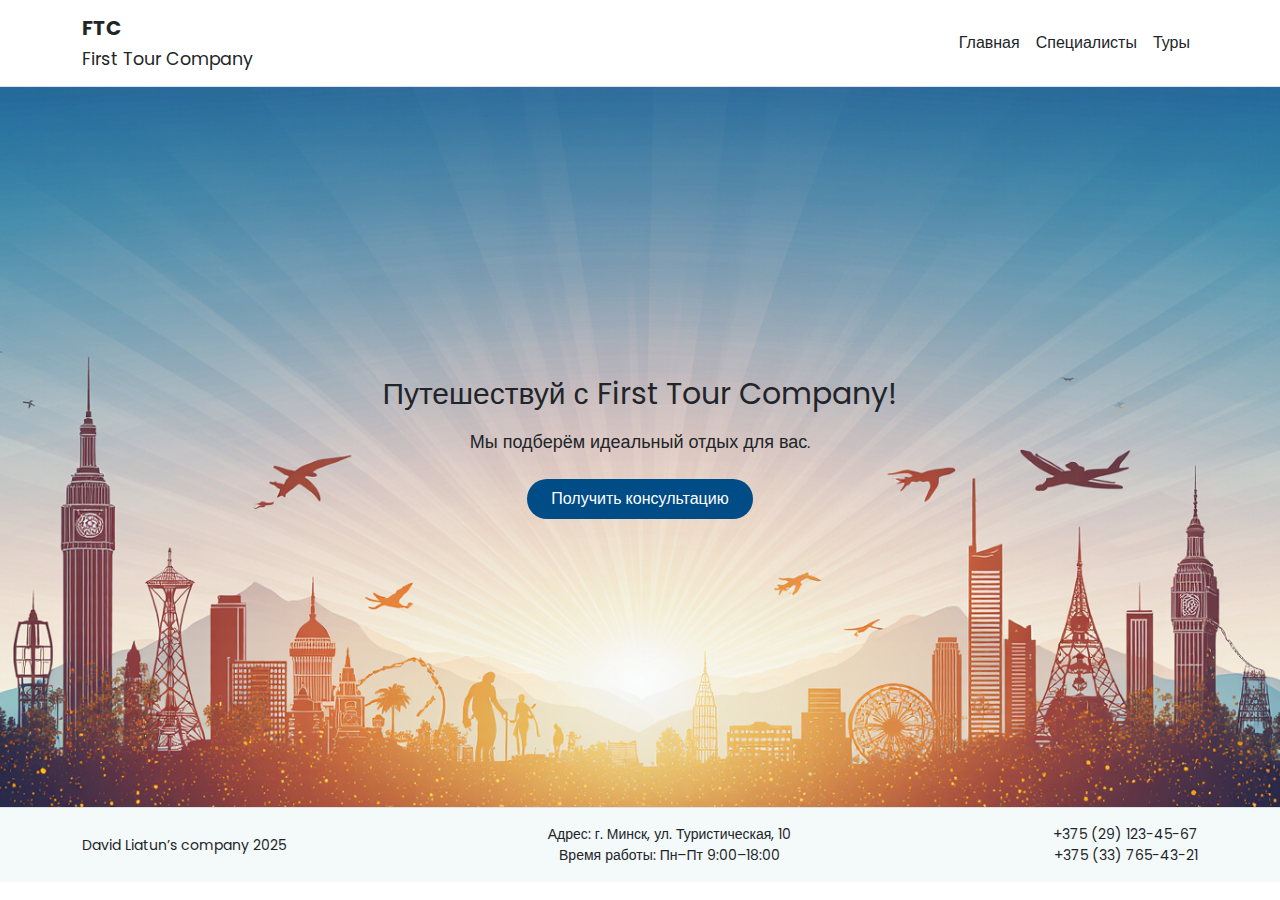
<file: index.html>
<!DOCTYPE html>
<html lang="ru">
<head>
  <meta charset="UTF-8">
  <meta name="viewport" content="width=device-width, initial-scale=1.0">
  <title>First Tour Company</title>
  <!-- Bootstrap -->
  <link href="https://cdn.jsdelivr.net/npm/bootstrap@5.3.3/dist/css/bootstrap.min.css" rel="stylesheet">
  <!-- Google Fonts -->
  <link href="https://fonts.googleapis.com/css2?family=Poppins:wght@300;400;500;600;700&display=swap" rel="stylesheet">
  <link rel="stylesheet" href="css/style.css">
</head>
<body>

  <!-- HEADER -->
  <header class="border-bottom">
    <nav class="navbar navbar-expand-lg bg-white">
      <div class="container d-flex justify-content-between align-items-center">
        <a class="navbar-brand fw-bold text-dark" href="index.html">FTC<br><small class="fw-normal">First Tour Company</small></a>
        <button class="navbar-toggler" type="button" data-bs-toggle="collapse" data-bs-target="#navbarNav">
          <span class="navbar-toggler-icon"></span>
        </button>
        <div class="collapse navbar-collapse justify-content-end" id="navbarNav">
          <ul class="navbar-nav">
            <li class="nav-item"><a class="nav-link text-dark" href="index.html">Главная</a></li>
            <li class="nav-item"><a class="nav-link text-dark" href="specialists.html">Специалисты</a></li>
            <li class="nav-item"><a class="nav-link text-dark" href="tours.html">Туры</a></li>
          </ul>
        </div>
      </div>
    </nav>
  </header>

  <!-- HERO -->
  <section class="hero d-flex flex-column justify-content-center align-items-center text-center">
    <div class="container">
      <h2 class="fw-normal mb-3">Путешествуй с First Tour Company!</h2>
      <p class="lead mb-4">Мы подберём идеальный отдых для вас.</p>
      <!-- Button to trigger modal -->
      <button id="showConsultFormBtn" class="btn btn-primary px-4 py-2" data-bs-toggle="modal" data-bs-target="#consultModal">
        Получить консультацию
      </button>
    </div>
  </section>
  <!-- CONSULTATION FORM (Modal) -->
  <div class="modal fade" id="consultModal" tabindex="-1" aria-labelledby="consultModalLabel" aria-hidden="true">
    <div class="modal-dialog">
      <div class="modal-content">
        <h2 class="text-center mb-4">Получите консультацию</h2>
        <form id="consultForm" class="needs-validation" novalidate> 
          <div class="modal-body">
            <div class="form-group">
              <label for="name" class="form-label">Имя</label>
              <input type="text" id="name" class="form-control" >
            </div>
            <div class="form-group">
              <label for="phone" class="form-label">Телефон</label>
              <input type="text" id="phone" class="form-control" placeholder="+375 (__) ___-__-__" >
              <div class="invalid-feedback">Пожалуйста, введите корректный номер телефона.</div>
            </div>
            <div class="form-group">
              <label for="email" class="form-label">Почта</label>
              <input type="email" id="email" class="form-control" >
              <div class="invalid-feedback">Пожалуйста, введите корректный адрес электронной почты.</div>
            </div>
            <div class="form-group">
              <label for="service" class="form-label">Услуга</label>
              <input type="text" id="service" class="form-control" >
            </div>
          </div>
          <div class="modal-footer">
            <button type="submit" class="btn btn-primary">Отправить</button>
          </div>
        </form>
      </div>
    </div>
  </div>

  <!-- FOOTER -->
  <footer class="footer border-top mt-auto">
    <div class="container py-3 d-flex flex-column flex-md-row justify-content-between align-items-center small">
      <div>David Liatun’s company 2025</div>
      <div class="text-center">
        Адрес: г. Минск, ул. Туристическая, 10<br>
        Время работы: Пн–Пт 9:00–18:00
      </div>
      <div class="text-md-end">
        +375 (29) 123-45-67<br>
        +375 (33) 765-43-21
      </div>
    </div>
  </footer>

  <!-- JavaScript -->
 <script src="https://cdn.jsdelivr.net/npm/bootstrap@5.3.3/dist/js/bootstrap.bundle.min.js"></script>

<script>
  // ---------------------------
  // PHONE AUTO-MASK + FIXED BACKSPACE
  // ---------------------------

  const phoneInput = document.getElementById('phone');

  phoneInput.addEventListener('input', function () {
    let value = this.value.replace(/\D/g, '');
    value = value.slice(0, 12);

    let formatted = "";

    if (value.length > 0) formatted += "+" + value.substring(0, 3);
    if (value.length >= 4) formatted += " (" + value.substring(3, 5);
    if (value.length >= 6) formatted += ") " + value.substring(5, 8);
    if (value.length >= 9) formatted += "-" + value.substring(8, 10);
    if (value.length >= 11) formatted += "-" + value.substring(10, 12);

    this.value = formatted;

    // Убираем ошибку при корректном вводе
    if (validatePhone(this.value)) {
      this.classList.remove("is-invalid");
    }
  });

  // ---------------------------
  // PHONE VALIDATION FUNCTION
  // ---------------------------
  function validatePhone(phone) {
    const phonePattern = /^\+375\s\(\d{2}\)\s\d{3}-\d{2}-\d{2}$/;
    return phonePattern.test(phone);
  }

  // ---------------------------
  // LIVE EMAIL VALIDATION
  // ---------------------------
  const emailInput = document.getElementById("email");
  emailInput.addEventListener("input", function () {
    const emailPattern = /^[a-zA-Z0-9._-]+@[a-zA-Z0-9.-]+\.[a-zA-Z]{2,6}$/;

    if (emailPattern.test(this.value)) {
      this.classList.remove("is-invalid");
    }
  });

  // ---------------------------
  // LIVE NAME + SERVICE CORRECTION
  // ---------------------------
  ["name", "service"].forEach(id => {
    document.getElementById(id).addEventListener("input", function () {
      if (this.value.trim() !== "") {
        this.classList.remove("is-invalid");
      }
    });
  });

  // ---------------------------
  // FORM VALIDATION ON SUBMIT
  // ---------------------------
  document.getElementById('consultForm').addEventListener('submit', function (e) {
    e.preventDefault();

    const name = document.getElementById('name');
    const phone = document.getElementById('phone');
    const email = document.getElementById('email');
    const service = document.getElementById('service');

    let valid = true;

    // Name (Ошибка только если ПОЛЕ НЕ ПУСТОЕ и НЕ валидно)
    if (name.value.trim() === "") {
      name.classList.add('is-invalid');
      valid = false;
    }

    // Phone
    if (phone.value.trim() !== "" && !validatePhone(phone.value)) {
      phone.classList.add('is-invalid');
      valid = false;
    }

    // Email
    const emailPattern = /^[a-zA-Z0-9._-]+@[a-zA-Z0-9.-]+\.[a-zA-Z]{2,6}$/;
    if (email.value.trim() !== "" && !emailPattern.test(email.value)) {
      email.classList.add('is-invalid');
      valid = false;
    }

    // Service
    if (service.value.trim() === "") {
      service.classList.add('is-invalid');
      valid = false;
    }

    if (valid) {
      alert("Форма отправлена!");
    }
  });
</script>


</body>
</html>
</file>
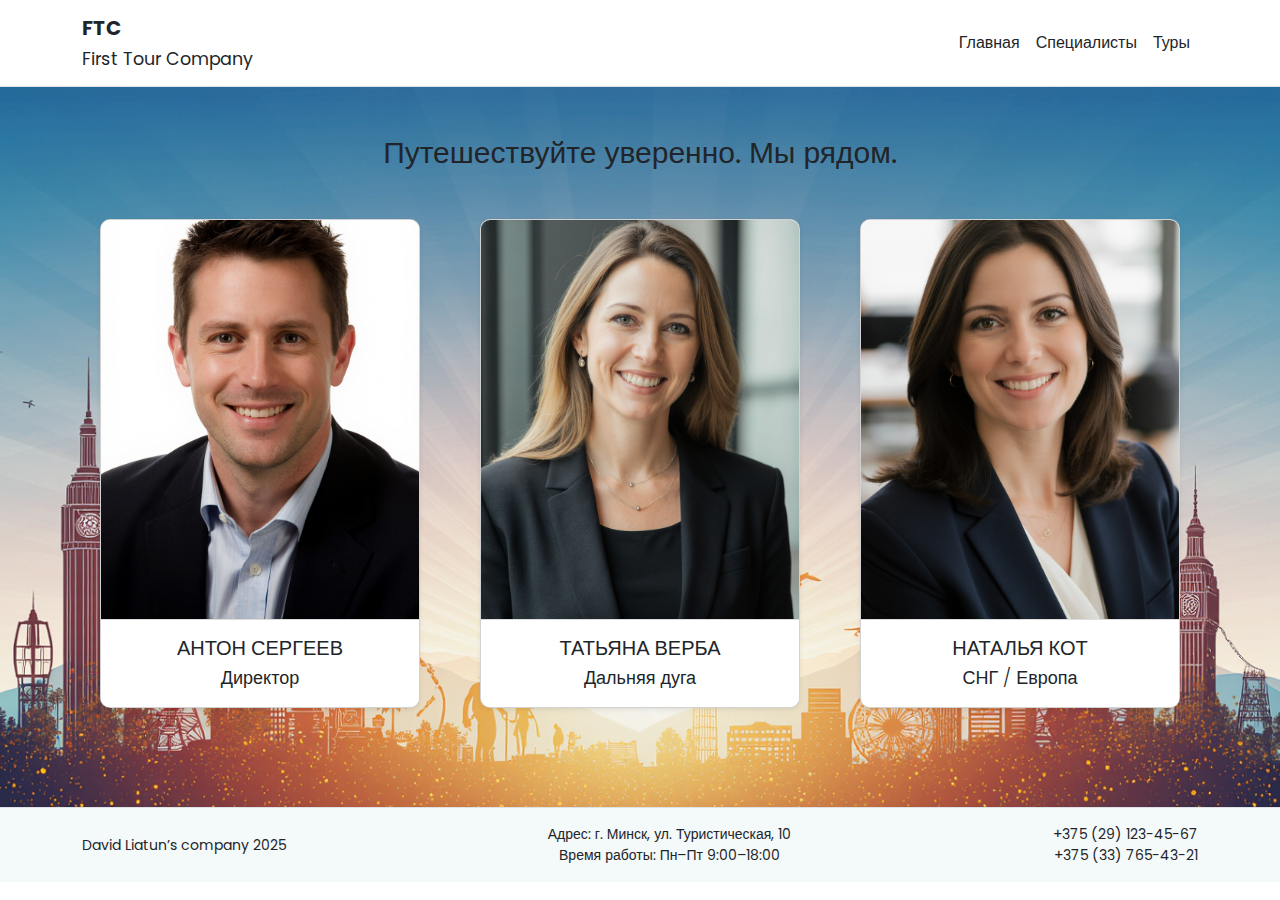
<file: specialists.html>
<!DOCTYPE html>
<html lang="ru">
<head>
  <meta charset="UTF-8">
  <meta name="viewport" content="width=device-width, initial-scale=1.0">
  <title>First Tour Company</title>
  <!-- Bootstrap -->
  <link href="https://cdn.jsdelivr.net/npm/bootstrap@5.3.3/dist/css/bootstrap.min.css" rel="stylesheet">
  <!-- Google Fonts -->
  <link href="https://fonts.googleapis.com/css2?family=Poppins:wght@300;400;500;600;700&display=swap" rel="stylesheet">
  <link rel="stylesheet" href="css/style.css">
</head>
<body>

  <!-- HEADER -->
  <header class="border-bottom">
    <nav class="navbar navbar-expand-lg bg-white">
      <div class="container d-flex justify-content-between align-items-center">
        <a class="navbar-brand fw-bold text-dark" href="index.html">FTC<br><small class="fw-normal">First Tour Company</small></a>
        <button class="navbar-toggler" type="button" data-bs-toggle="collapse" data-bs-target="#navbarNav">
          <span class="navbar-toggler-icon"></span>
        </button>
        <div class="collapse navbar-collapse justify-content-end" id="navbarNav">
          <ul class="navbar-nav">
            <li class="nav-item"><a class="nav-link text-dark" href="index.html">Главная</a></li>
            <li class="nav-item"><a class="nav-link text-dark" href="specialists.html">Специалисты</a></li>
            <li class="nav-item"><a class="nav-link text-dark" href="tours.html">Туры</a></li>
          </ul>
        </div>
      </div>
    </nav>
  </header>

  <!-- HERO -->
 <section class="hero hero-specialists d-flex flex-column align-items-center text-center py-5">
  <div class="container">
    <h2 class="fw-normal mb-5">Путешествуйте уверенно. Мы рядом.</h2>
    <div class="row justify-content-center g-4">
      <div class="col-md-4">
        <div class="card border-1 shadow-sm">
          <img src="img/john.png" class="card-img-top" alt="Антон Сергеев">
          <div class="card-body">
            <h5 class="card-title text-uppercase mb-1">Антон Сергеев</h5>
            <p class="card-text">Директор</p>
          </div>
        </div>
      </div>
      <div class="col-md-4">
        <div class="card border-1 shadow-sm">
          <img src="img/sally.png" class="card-img-top" alt="Татьяна Верба">
          <div class="card-body">
            <h5 class="card-title text-uppercase mb-1">Татьяна Верба</h5>
            <p class="card-text">Дальняя дуга</p>
          </div>
        </div>
      </div>
      <div class="col-md-4">
        <div class="card border-1 shadow-sm">
          <img src="img/olivia.png" class="card-img-top" alt="Наталья Кот">
          <div class="card-body">
            <h5 class="card-title text-uppercase mb-1">Наталья Кот</h5>
            <p class="card-text">СНГ / Европа</p>
          </div>
        </div>
      </div>
    </div>
  </div>
</section>

  <!-- FOOTER -->
  <footer class="footer border-top mt-auto">
    <div class="container py-3 d-flex flex-column flex-md-row justify-content-between align-items-center small">
      <div>David Liatun’s company 2025</div>
      <div class="text-center">
        Адрес: г. Минск, ул. Туристическая, 10<br>
        Время работы: Пн–Пт 9:00–18:00
      </div>
      <div class="text-md-end">
        +375 (29) 123-45-67<br>
        +375 (33) 765-43-21
      </div>
    </div>
  </footer>

  <script src="https://cdn.jsdelivr.net/npm/bootstrap@5.3.3/dist/js/bootstrap.bundle.min.js"></script>
</body>
</html>
</file>
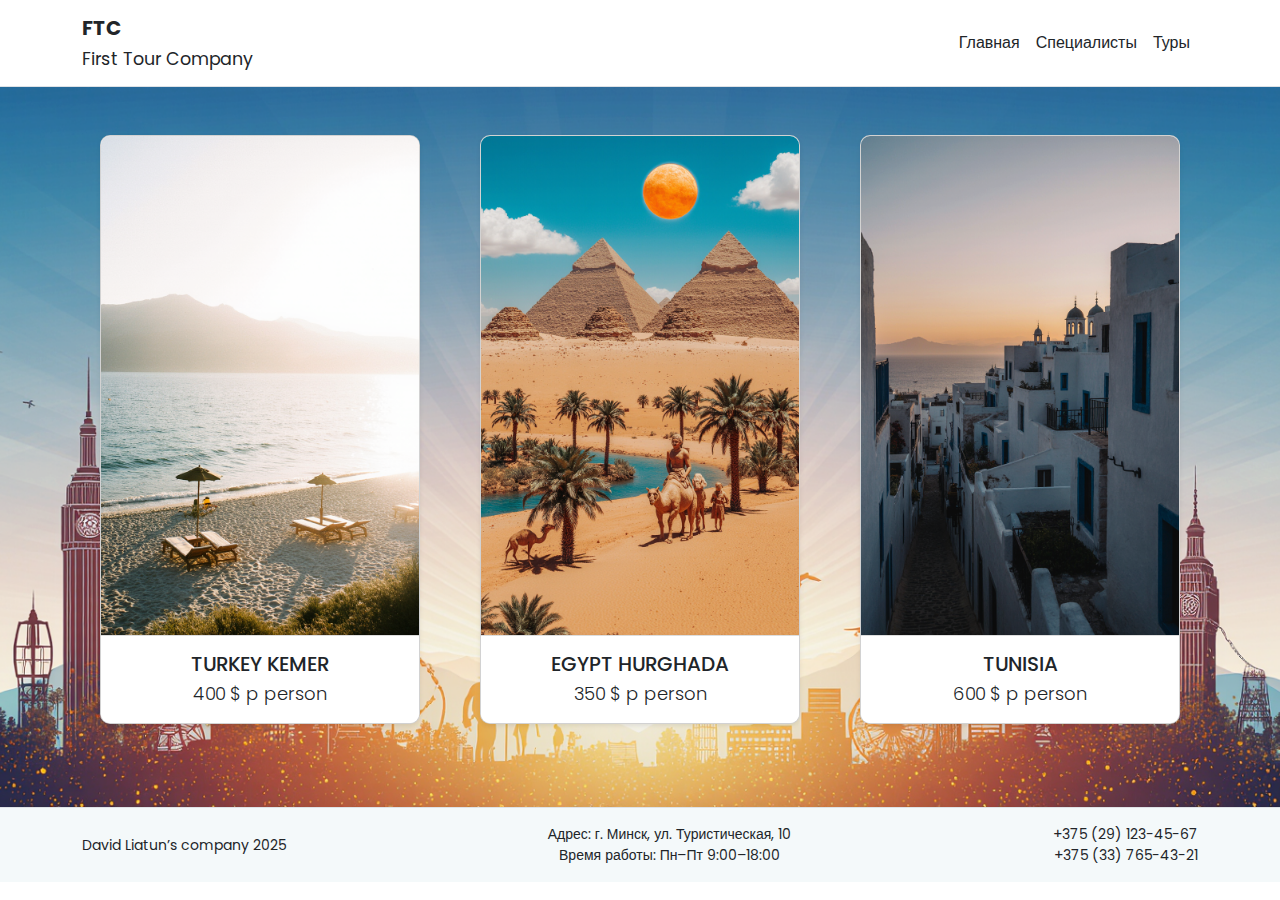
<file: tours.html>
<!DOCTYPE html>
<html lang="ru">
<head>
  <meta charset="UTF-8">
  <meta name="viewport" content="width=device-width, initial-scale=1.0">
  <title>First Tour Company</title>
  <!-- Bootstrap -->
  <link href="https://cdn.jsdelivr.net/npm/bootstrap@5.3.3/dist/css/bootstrap.min.css" rel="stylesheet">
  <!-- Google Fonts -->
  <link href="https://fonts.googleapis.com/css2?family=Poppins:wght@300;400;500;600;700&display=swap" rel="stylesheet">
  <link rel="stylesheet" href="css/style.css">
</head>
<body>

  <!-- HEADER -->
  <header class="border-bottom">
    <nav class="navbar navbar-expand-lg bg-white">
      <div class="container d-flex justify-content-between align-items-center">
        <a class="navbar-brand fw-bold text-dark" href="index.html">FTC<br><small class="fw-normal">First Tour Company</small></a>
        <button class="navbar-toggler" type="button" data-bs-toggle="collapse" data-bs-target="#navbarNav">
          <span class="navbar-toggler-icon"></span>
        </button>
        <div class="collapse navbar-collapse justify-content-end" id="navbarNav">
          <ul class="navbar-nav">
            <li class="nav-item"><a class="nav-link text-dark" href="index.html">Главная</a></li>
            <li class="nav-item"><a class="nav-link text-dark" href="specialists.html">Специалисты</a></li>
            <li class="nav-item"><a class="nav-link text-dark" href="tours.html">Туры</a></li>
          </ul>
        </div>
      </div>
    </nav>
  </header>

  <!-- HERO -->
  <section class="hero hero-tours d-flex flex-column align-items-center text-center py-5">
  <div class="container">
    <div class="row justify-content-center g-4">
      <div class="col-md-4">
        <div class="card border-1 shadow-sm">
          <img src="img/turkey.png" class="card-img-top" alt="Turkey Kemer">
          <div class="card-body">
            <h5 class="card-title text-uppercase mb-1">Turkey Kemer</h5>
            <p class="card-text">400 $ p person</p>
          </div>
        </div>
      </div>
      <div class="col-md-4">
        <div class="card border-1 shadow-sm">
          <img src="img/egypt.png" class="card-img-top" alt="Egypt Hurghada">
          <div class="card-body">
            <h5 class="card-title text-uppercase mb-1">Egypt Hurghada</h5>
            <p class="card-text">350 $ p person</p>
          </div>
        </div>
      </div>
      <div class="col-md-4">
        <div class="card border-1 shadow-sm">
          <img src="img/tunisia.png" class="card-img-top" alt="Tunisia">
          <div class="card-body">
            <h5 class="card-title text-uppercase mb-1">Tunisia</h5>
            <p class="card-text">600 $ p person</p>
          </div>
        </div>
      </div>
    </div>
  </div>
</section>

  <!-- FOOTER -->
  <footer class="footer border-top mt-auto">
    <div class="container py-3 d-flex flex-column flex-md-row justify-content-between align-items-center small">
      <div>David Liatun’s company 2025</div>
      <div class="text-center">
        Адрес: г. Минск, ул. Туристическая, 10<br>
        Время работы: Пн–Пт 9:00–18:00
      </div>
      <div class="text-md-end">
        +375 (29) 123-45-67<br>
        +375 (33) 765-43-21
      </div>
    </div>
  </footer>

  <script src="https://cdn.jsdelivr.net/npm/bootstrap@5.3.3/dist/js/bootstrap.bundle.min.js"></script>
</body>
</html>
</file>
<file: css/style.css>
body {
  font-family: 'Poppins', sans-serif;
  color: #212529;
}

/* HERO BLOCK */
.hero {
  background: url('../img/bg-city.png') no-repeat center center/cover;
  min-height: 80vh;
  color: #212529;
}

/* FOOTER */
.footer {
  background-color: #f4f9fa;
}

/* NAVIGATION */
.nav-link:hover {
  color: #0d6efd !important;
}

/* GENERAL */
h2 {
  font-weight: 500;
}

.btn-primary {
  background-color: #0d6efd;
  border: none;
}
.btn-primary:hover {
  background-color: #0b5ed7;
}
header, footer {
    font-weight: normal; 
}
/* TOUR CARDS */
.hero-tours .card {
  border-radius: 10px;
  overflow: hidden;
  transition: transform 0.3s ease;
  height: 100%;
  max-width: 320px; /* ограничивает ширину карточки */
  margin: 0 auto;
}

.hero-tours .card:hover {
  transform: translateY(-5px);
}

/* Изображения внутри карточек */
.hero-tours .card-img-top {
  height: 500px; /* фиксированная высота как в макете */
  object-fit: cover; /* чтобы фото не искажались */
  border-bottom: 1px solid #ddd;
}

/* Текст карточки */
.hero-tours .card-body {
  background: #fff;
  padding: 1rem;
}
/* SPECIALISTS CARDS */
.hero-specialists .card {
  border-radius: 10px;
  overflow: hidden;
  transition: transform 0.3s ease;
  height: 100%;
  max-width: 320px; /* ограничиваем ширину карточки */
  margin: 0 auto;
  text-align: center;
}

.hero-specialists .card:hover {
  transform: translateY(-5px);
}

/* Фото специалистов */
.hero-specialists .card-img-top {
  height: 400px; /* выравнивает все карточки по высоте */
  object-fit: cover; /* сохраняет пропорции лица, обрезает лишнее */
  border-bottom: 1px solid #ddd;
}

/* Тело карточки */
.hero-specialists .card-body {
  background: #fff;
  padding: 1rem;
}
/* Custom styles форма */ 
    .modal-content {
      background-color: #A2DFF7; /* Light blue background */
      border-radius: 8px;
      padding: 30px;
      box-shadow: 0px 4px 12px rgba(0, 0, 0, 0.1);
    }

    .form-control {
      border-radius: 20px; /* Rounded corners for input fields */
    }

    .btn-primary {
      background-color: #004C87; /* Custom blue color for the button */
      border-radius: 20px; /* Rounded corners for the button */
      padding: 10px 30px;
    }

    .hero {
      background-color: #A2DFF7;
      padding: 50px 0;
    }

    .hero .btn {
      background-color: #004C87;
      color: white;
      font-size: 16px;
    }

    .hero h2 {
      font-size: 30px;
      font-weight: 600;
    }

    .hero p {
      font-size: 18px;
      font-weight: 300;
    }

    .invalid-feedback {
    display: none;
    }
    .is-invalid ~ .invalid-feedback {
    display: block;
}

    /* Spacing between form fields */
    .modal-body .form-group {
      margin-bottom: 15px;
    }

    .modal-dialog {
      max-width: 600px; /* Set a max width for the modal */
    }
</file>
